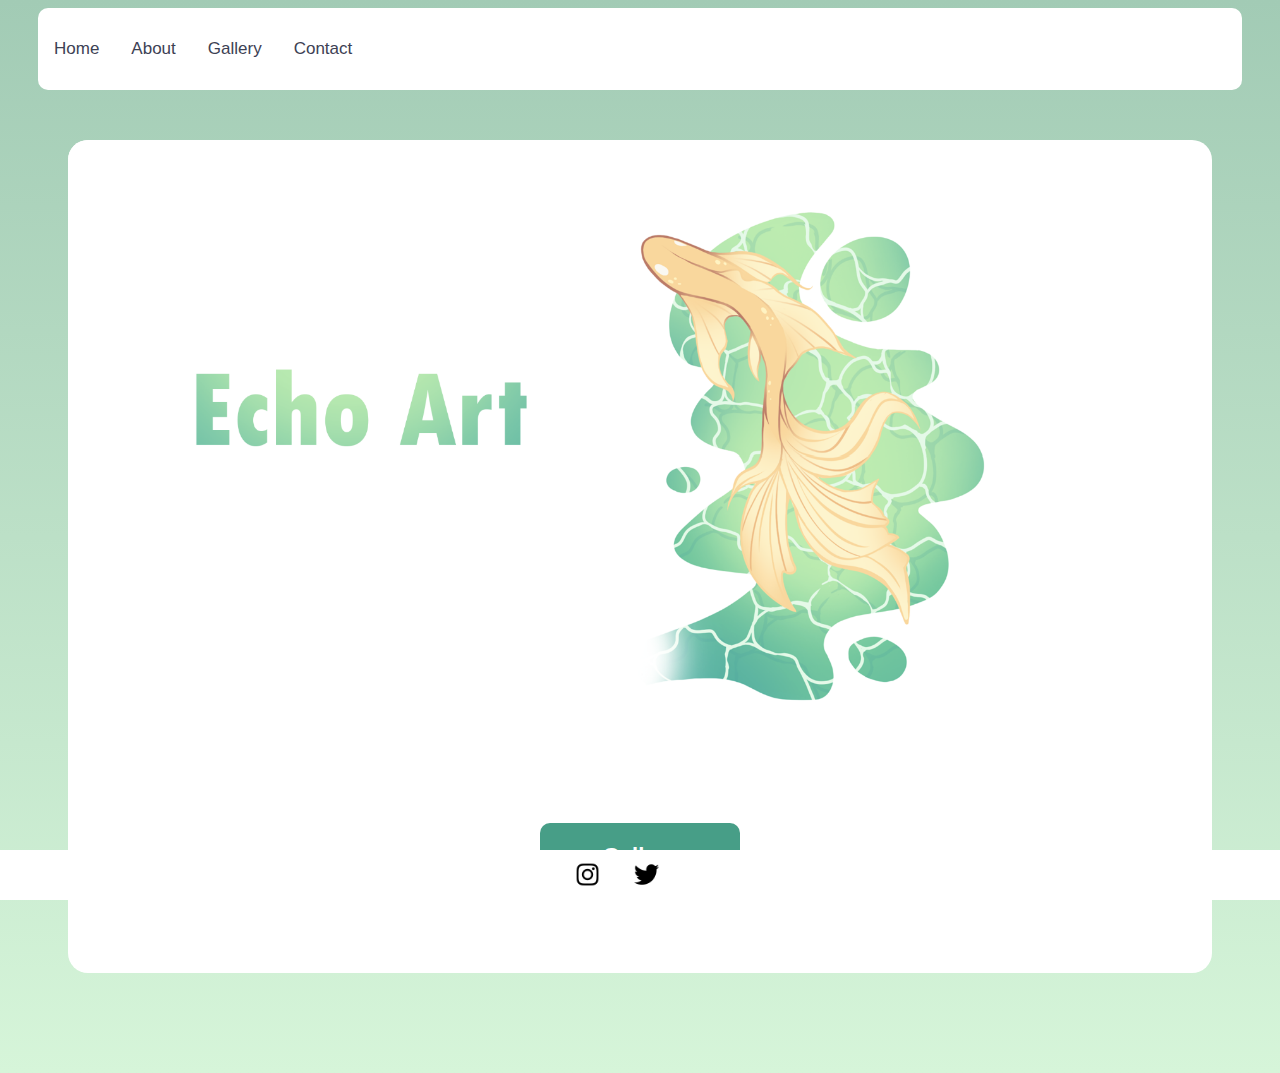
<file: index.html>
<!DOCTYPE html>
<html>
<head>
    <link rel="stylesheet" href="Style/style.css">
</head>
<body style="background-image: linear-gradient(rgb(162, 203, 181), rgb(214, 245, 217))">
    <div class="page">

        <div class="nav nunito-regular">
            <a href="index.html"><p>Home</p></a>
            <a href="about.html"><p>About</p></a>
            <a href="artwork.html"><p>Gallery</p></a>
            <a href="mailto:sregnault6@gatech.edu"><p>Contact</p></a>
        </div>

        <div class="border" style="background-color: white">

                <div class="echo-art-logo-wrapper">
                    <img src="Images/EchoArt.png" style="width: 90%; border-radius: 20px;">
                </div>

                <a href="artwork.html">
                    <div class="gallery-button-wrapper nunito-bold">
                        <p>Gallery</p>
                    </div>
                </a>
            
        </div>

        
    </div>
    
    <div class="footer">
        <div>
            <a href="https://www.instagram.com/echoart333/" target="_blank" rel="noopener noreferrer">
                <img src="Images/Instagram.png" class="socialMediaIcon" style="margin-right: 10px">
            </a>
            <a href="https://x.com/Echobreeze33" target="_blank" rel="noopener noreferrer">
                <img src="Images/Twitter.png" class="socialMediaIcon">
            </a>
        </div>
    </div>
</body>
</html>
</file>
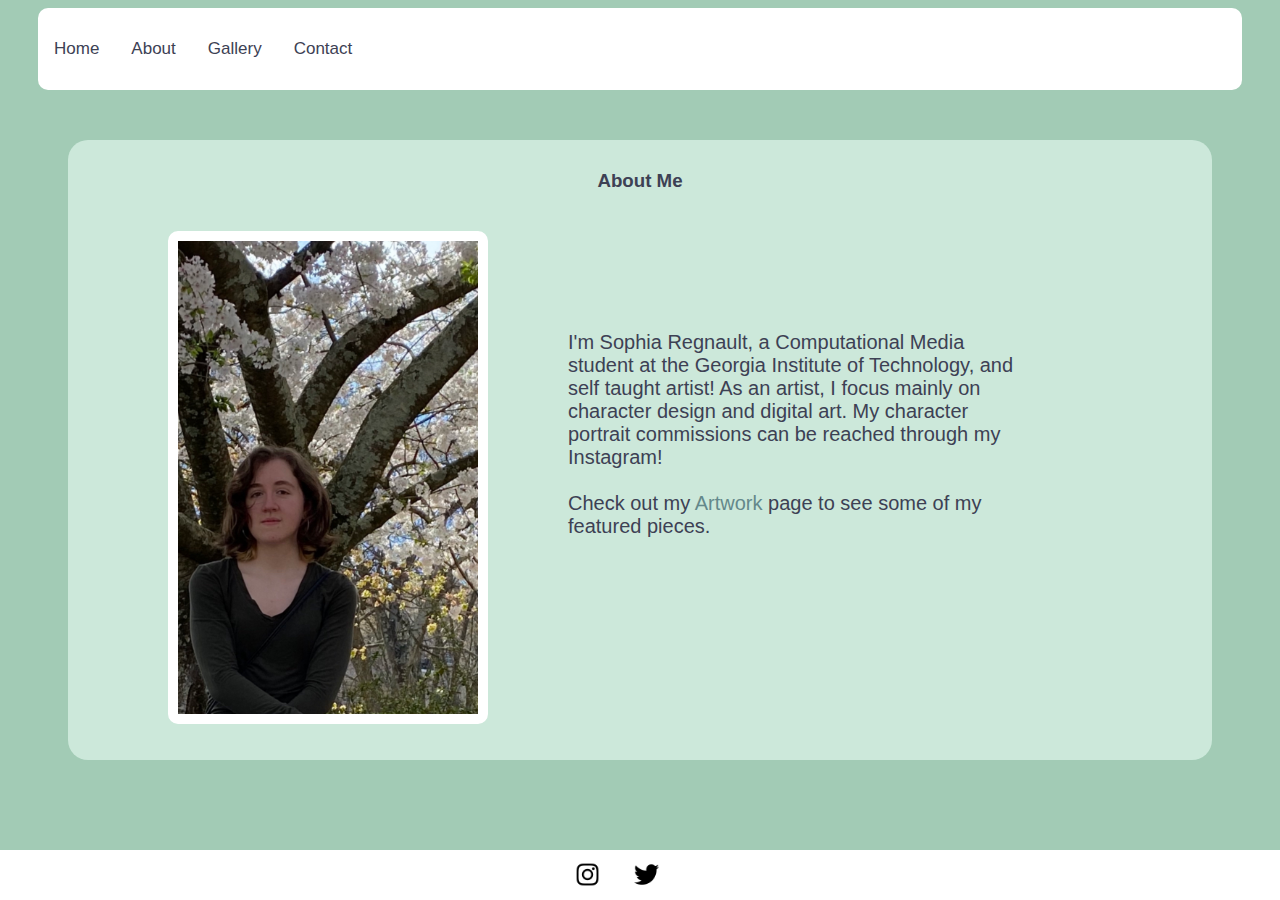
<file: about.html>
<!DOCTYPE html>
<html>
    <head>
        <link rel="stylesheet" href="Style/style.css">
        <script src="Scripts/Modal.js"></script>
    </head>
    <body>
        <div class="page">
            <div class="nav nunito-regular">
                <a href="index.html"><p>Home</p></a>
                <a href="about.html"><p>About</p></a>
                <a href="artwork.html"><p>Gallery</p></a>
                <a href="mailto:sregnault6@gatech.edu"><p>Contact</p></a>
            </div>

            <div class="border" style="height: 590px">
                <h3 class="nunito-bold">About Me</h3>
                <div class="about-content-container">
                    <img src="Images/Me.jpg">
                    <div class="nunito-regular about-text-wrapper">
                        <p> I'm Sophia Regnault, a Computational Media student at the Georgia Institute of Technology, and self taught artist! 
                            As an artist, I focus mainly on character design and digital art. My character portrait commissions can be reached through my Instagram!
                            <br /> <br /> Check out my <a href="artwork.html" style="color: rgb(100, 136, 139)">Artwork</a> page to see some of my featured pieces.
                        </p>
                    </div>
                </div>
            </div>

            
        </div>

        <div class="footer">
            <div>
                <a href="https://www.instagram.com/echoart333/" target="_blank" rel="noopener noreferrer">
                    <img src="Images/Instagram.png" class="socialMediaIcon" style="margin-right: 10px">
                </a>
                <a href="https://x.com/Echobreeze33" target="_blank" rel="noopener noreferrer">
                    <img src="Images/Twitter.png" class="socialMediaIcon">
                </a>
            </div>
        </div>
    </body>
</html>
</file>
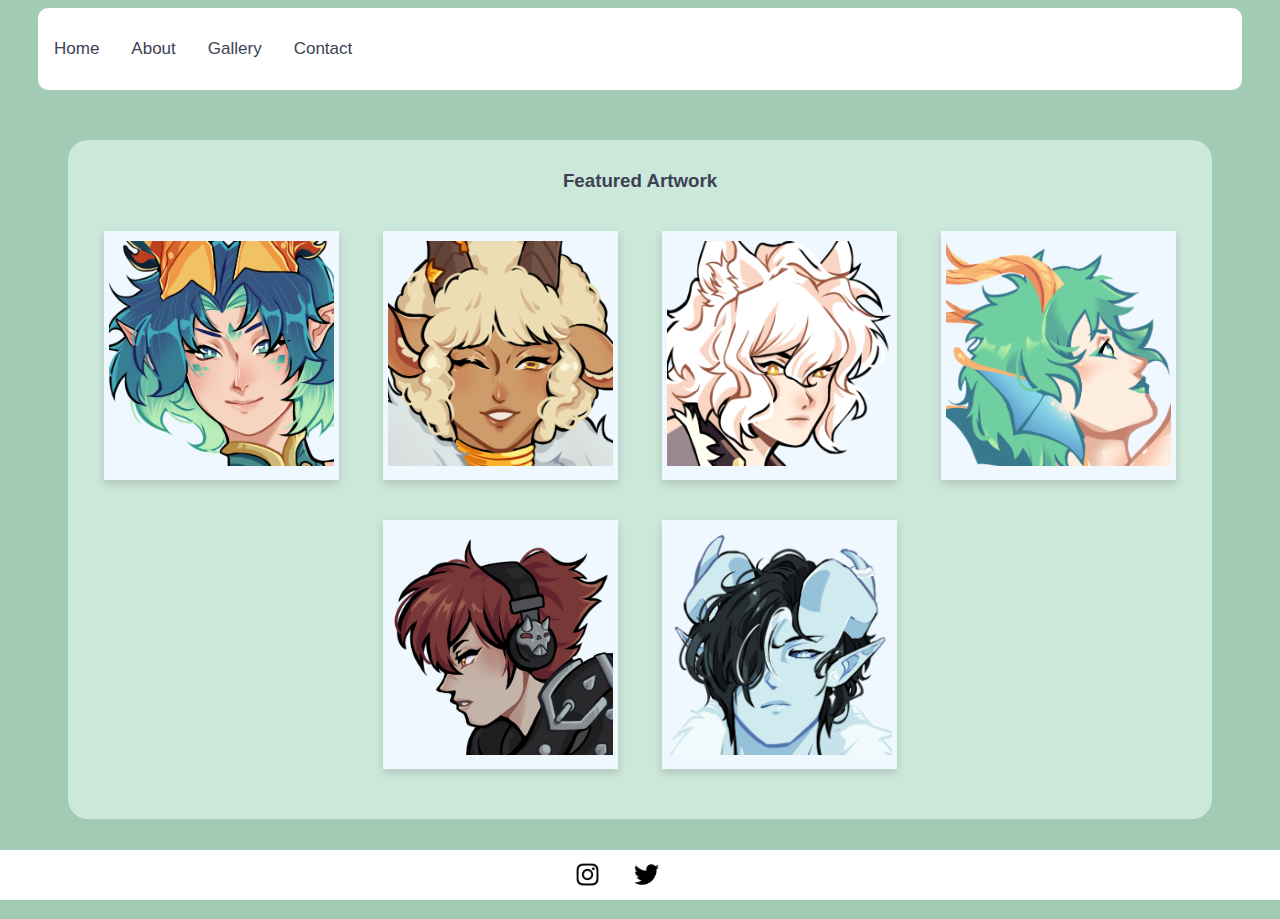
<file: artwork.html>
<!DOCTYPE html>
<html>
    <head>
        <link rel="stylesheet" href="Style/style.css">
    </head>
    <body>
        <div class="page">
            <div class="nav nunito-regular">
                <a href="index.html"><p>Home</p></a>
                <a href="about.html"><p>About</p></a>
                <a href="artwork.html"><p>Gallery</p></a>
                <a href="mailto:sregnault6@gatech.edu"><p>Contact</p></a>
            </div>

            <div class="border">
                <h3 class="nunito-bold">Featured Artwork</h3>
                
                <div class="cardContainer">
                    <div class="card" id="artCard1">
                        <div class="image">
                            <img src="Images/LanThumbnail.png">
                        </div>
                    </div>
                    <div class="card" id="artCard2">
                        <div class="image">
                            <img src="Images/SheepThumbnail.png" style="height: 225px; width: 225px">
                        </div>
                    </div>
                    <div class="card" id="artCard3">
                        <div class="image">
                            <img src="Images/LionManThumbnail.png">
                        </div>
                    </div>
                    <div class="card" id="artCard4">
                        <div class="image">
                            <img src="Images/MermaidThumbnail.png">
                        </div>
                    </div>
                    <div class="card" id="artCard5">
                        <div class="image">
                            <img src="Images/SkaterThumbnail.png">
                        </div>
                    </div>
                    <div class="card" id="artCard6">
                        <div class="image">
                            <img src="Images/YukiThumbnail.png">
                        </div>
                    </div>
                </div>
            </div>
        </div>

        <div class="footer">
            <div>
                <a href="https://www.instagram.com/echoart333/" target="_blank" rel="noopener noreferrer">
                    <img src="Images/Instagram.png" class="socialMediaIcon" style="margin-right: 10px">
                </a>
                <a href="https://x.com/Echobreeze33" target="_blank" rel="noopener noreferrer">
                    <img src="Images/Twitter.png" class="socialMediaIcon">
                </a>
            </div>
        </div>

        <div id="modalWindow1" class="modal">
            <div class="modal-content">
              <span class="close" id="closeArea1">&times;</span>
              <img src="Images/Lan.png" style="height: 100%">
            </div>
        </div>

        <div id="modalWindow2" class="modal">
            <div class="modal-content">
              <span class="close" id="closeArea2">&times;</span>
              <img src="Images/Sheep.png" style="height: 100%">
            </div>
        </div>

        <div id="modalWindow3" class="modal">
            <div class="modal-content">
              <span class="close" id="closeArea3">&times;</span>
              <img src="Images/LionMan.png" style="height: 100%">
            </div>
        </div>

        <div id="modalWindow4" class="modal">
            <div class="modal-content">
              <span class="close" id="closeArea4">&times;</span>
              <img src="Images/Mermaid.png" style="height: 100%">
            </div>
        </div>

        <div id="modalWindow5" class="modal">
            <div class="modal-content">
              <span class="close" id="closeArea5">&times;</span>
              <img src="Images/Skater.png" style="height: 100%">
            </div>
        </div>

        <div id="modalWindow6" class="modal">
            <div class="modal-content">
              <span class="close" id="closeArea6">&times;</span>
              <img src="Images/Yuki Fullbody.png" style="height: 100%">
            </div>
        </div>

        <script>
            var modal1 = document.getElementById("modalWindow1");
            var modal2 = document.getElementById("modalWindow2");
            var modal3 = document.getElementById("modalWindow3");
            var modal4 = document.getElementById("modalWindow4");
            var modal5 = document.getElementById("modalWindow5");
            var modal6 = document.getElementById("modalWindow6");

            var artCard1 = document.getElementById("artCard1");
            var artCard2 = document.getElementById("artCard2");
            var artCard3 = document.getElementById("artCard3");
            var artCard4 = document.getElementById("artCard4");
            var artCard5 = document.getElementById("artCard5");
            var artCard6 = document.getElementById("artCard6");


            var closeArea1 = document.getElementById("closeArea1");
            var closeArea2 = document.getElementById("closeArea2");
            var closeArea3 = document.getElementById("closeArea3");
            var closeArea3 = document.getElementById("closeArea4");
            var closeArea3 = document.getElementById("closeArea5");
            var closeArea3 = document.getElementById("closeArea6");

            artCard1.onclick = function() {
                modal1.style.display = "block";
                modal1.scrollTo(0,173);
            }

            artCard2.onclick = function() {
                modal2.style.display = "block";
                modal2.scrollTo(0,173);
            }

            artCard3.onclick = function() {
                modal3.style.display = "block";
                modal3.scrollTo(0,173);
            }

            artCard4.onclick = function() {
                modal4.style.display = "block";
                modal4.scrollTo(0,173);
            }

            artCard5.onclick = function() {
                modal5.style.display = "block";
                modal5.scrollTo(0,173);
            }

            artCard6.onclick = function() {
                modal6.style.display = "block";
                modal6.scrollTo(0,173);
            }

            closeArea1.onclick = function() {
                modal1.style.display = "none";
            }

            closeArea2.onclick = function() {
                modal2.style.display = "none";
            }

            closeArea3.onclick = function() {
                modal3.style.display = "none";
            }

            closeArea4.onclick = function() {
                modal4.style.display = "none";
            }

            closeArea5.onclick = function() {
                modal5.style.display = "none";
            }

            closeArea6.onclick = function() {
                modal6.style.display = "none";
            }

            window.onclick = function(event) {
                if (event.target == modal1 ||
                    event.target == modal2 ||
                    event.target == modal3 ||
                    event.target == modal4 ||
                    event.target == modal5 ||
                    event.target == modal6
                ) {
                    modal1.style.display = "none";
                    modal2.style.display = "none";
                    modal3.style.display = "none";
                    modal4.style.display = "none";
                    modal5.style.display = "none";
                    modal6.style.display = "none";
                }
            }

        </script>
    </body>
</html>
</file>
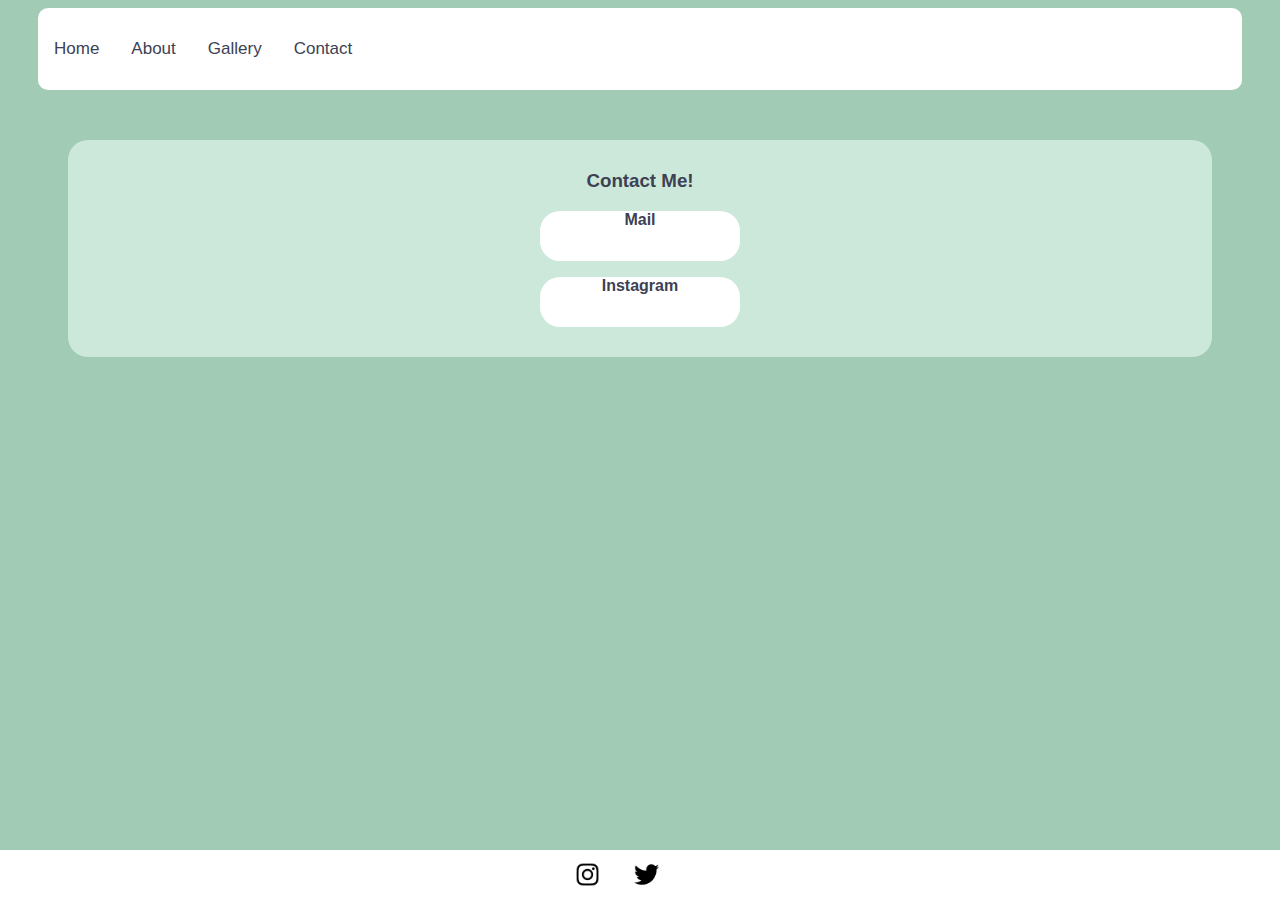
<file: contact.html>
<!DOCTYPE html>
<html>
    <head>
        <link rel="stylesheet" href="Style/style.css">
    </head>
    <body>
        <div class="page">
            <div class="nav nunito-regular">
                <a href="index.html"><p>Home</p></a>
                <a href="about.html"><p>About</p></a>
                <a href="artwork.html"><p>Gallery</p></a>
                <a href="mailto:sregnault6@gatech.edu"><p>Contact</p></a>
            </div>

            <div class="border">
                <h3 class="nunito-bold">Contact Me!</h3>

                <div class="contact-buttons-wrapper">
                    <a href="mailto:sregnault@gatech.edu">
                        <div class="nunito-bold">
                            <p>Mail</p>
                        </div>
                    </a>
                    
                    <a href="https://www.instagram.com/echoart333/">
                        <div class="nunito-bold">
                            <p>Instagram</p>
                        </div>
                    </a>
                </div>
            </div>
        </div>

        <div class="footer">
            <div>
                <a href="https://www.instagram.com/echoart333/" target="_blank" rel="noopener noreferrer">
                    <img src="Images/Instagram.png" class="socialMediaIcon" style="margin-right: 10px">
                </a>
                <a href="https://x.com/Echobreeze33" target="_blank" rel="noopener noreferrer">
                    <img src="Images/Twitter.png" class="socialMediaIcon">
                </a>
            </div>
        </div>
    </body>
</html>
</file>
<file: Style/style.css>
body {
    background-color: rgb(162, 203, 181);
}



.page {
    margin-inline: 30px;
}

a {
    text-decoration: none;
    color: #3d4154;
}

h3 {
    color: #3d4154;
    text-align: center;
    padding-top: 30px;
}

.cardContainer {
    text-align: center;
}

.card {
    box-shadow: 0 4px 8px 0 rgba(65, 63, 70, 0.2);
    transition: 0.3s;
    width: fit-content;
    background: aliceblue;
    display: inline-block;
    margin-inline: 20px;
    margin-block: 20px;
}

.card:hover {
    box-shadow: 0 8px 16px 0 rgba(78, 78, 110, 0.6);
    cursor: pointer;
}

.image {
    padding: 10px 5px;
    width: fit-content;
    display: inline-block;
    width: fit-content;
}

.modalContainer {
    display: inline;
    position: "fixed";
    inset: "5%";
    z-index: "2";
    width: "100%";
    height: "100%";
    backdrop-filter: "blur(8px)";
    margin: "auto";
}

.modal {
    position: "fixed";
    inset: "5%";
    width: "65%";
    height: "65%";
    margin: "auto";
    left: "-5%";
}

.card img {
    height: 225px;
    width: 225px;
}

.border {
    padding-bottom: 30px;
    background: rgb(204, 232, 218);
    height: fit-content;
    width: auto;
    margin-inline: 30px;
    margin-top: 50px;
    border-radius: 20px;
    margin-bottom: 100px;
}

.footer {
    position: fixed;
    height: 50px;
    width: 100%;
    background: white;
    bottom: 0%;
    left: 0%;
}

.footer div {
    margin-inline: auto;
    height: 50px;
    width: 150px;
    padding-top: 2px;
}

.socialMediaIcon {
    filter: #3d4154;
    height: 25px;
    width: 25px;
    transition: 0.3s;
    padding: 10px;
    border-radius: 5px;
}

.socialMediaIcon:hover {
    background-color: rgb(192, 195, 213);
}

.nav {
    overflow: hidden;
    background-color: white;
    border-radius: 10px;
}

.nav a {
    transition: 0.5s;
    float: left;
    rgba(78, 78, 110, 0.4);
    text-align: center;
    padding: 14px 16px;
    text-decoration: none;
    font-size: 17px;
}

.nav a:hover {
    background-color: rgb(71, 158, 135);
    color: rgb(255, 255, 255);
}

.modal {
    display: none;
    position: fixed;
    z-index: 1;
    left: 0;
    top: 0;
    width: 100%;
    height: 100%;
    overflow: auto;
    background-color: rgb(0,0,0);
    background-color: rgba(37, 33, 51, 0.4);
    backdrop-filter: blur(2px);
  }
  
  /* Modal Content/Box */
  .modal-content {
    border-radius: 10px;
    background-color: #ffffff;
    margin: 15% auto; /* 15% from the top and centered */
    padding: 20px;
    border: 1px solid #86828d;
    width: fit-content;
    height: 90%;
  }

.close {
    color: #86828d;
    float: right;
    font-size: 28px;
    font-weight: bold;
  }
  
  .close:hover,
  .close:focus {
    color: black;
    text-decoration: none;
    cursor: pointer;
  }

  .nunito-bold {
    font-family: "Nunito", sans-serif;
    font-optical-sizing: auto;
    font-weight: 700;
    font-style: normal;
  }

  .nunito-regular {
    font-family: "Nunito", sans-serif;
    font-optical-sizing: auto;
    font-weight: 400;
    font-style: normal;
  }

  .echo-art-logo-wrapper {
    width: fit-content;
    margin-inline: auto;
  }
  
  .contact-buttons-wrapper {
    width: 60%;
    margin: auto;
  }

  .contact-buttons-wrapper div {
    background-color: white;
    border-radius: 20px;
    width: 200px;
    margin: auto;
    transition: 0.7s;
    text-align: center;
    height: 50px;
  }

  .contact-buttons-wrapper p {
    position: relative;
    bottom: 0%;
    left: 0%;
  }

  .contact-buttons-wrapper div:hover {
    background-color:rgb(71, 158, 135);
  }

  .about-content-container {
    position: relative;
    height: fit-content;
  }

  .about-content-container img {
    width: 300px;
    margin-left: 100px;
    margin-top: 20px;
    border: solid white 10px;
    border-radius: 10px;
    display: inline-block;
    position: absolute;
    top: 50%;
    left: 0%;
  }

  .about-text-wrapper {
    color: #3d4154;
    font-size: 20px;
    width: 40%;
    display: inline-block;
    position: absolute;
    top: 50%;
    left: 0;
    margin: 100px;
    margin-left: 500px;
  }

  .gallery-button-wrapper {
    text-align: center;
    width: 200px;
    height: 70px;
    margin: auto;
    background-color: rgb(71, 158, 135);
    transition: 0.5s;
    border-radius: 10px;
    color: white;
    font-size: 22px;
    margin-block: 50px;
    position: relative;
  }

  .gallery-button-wrapper p {
    padding-top: 20px;
  }

  .gallery-button-wrapper:hover {
    background-color: rgb(139, 214, 165);
  }
</file>
